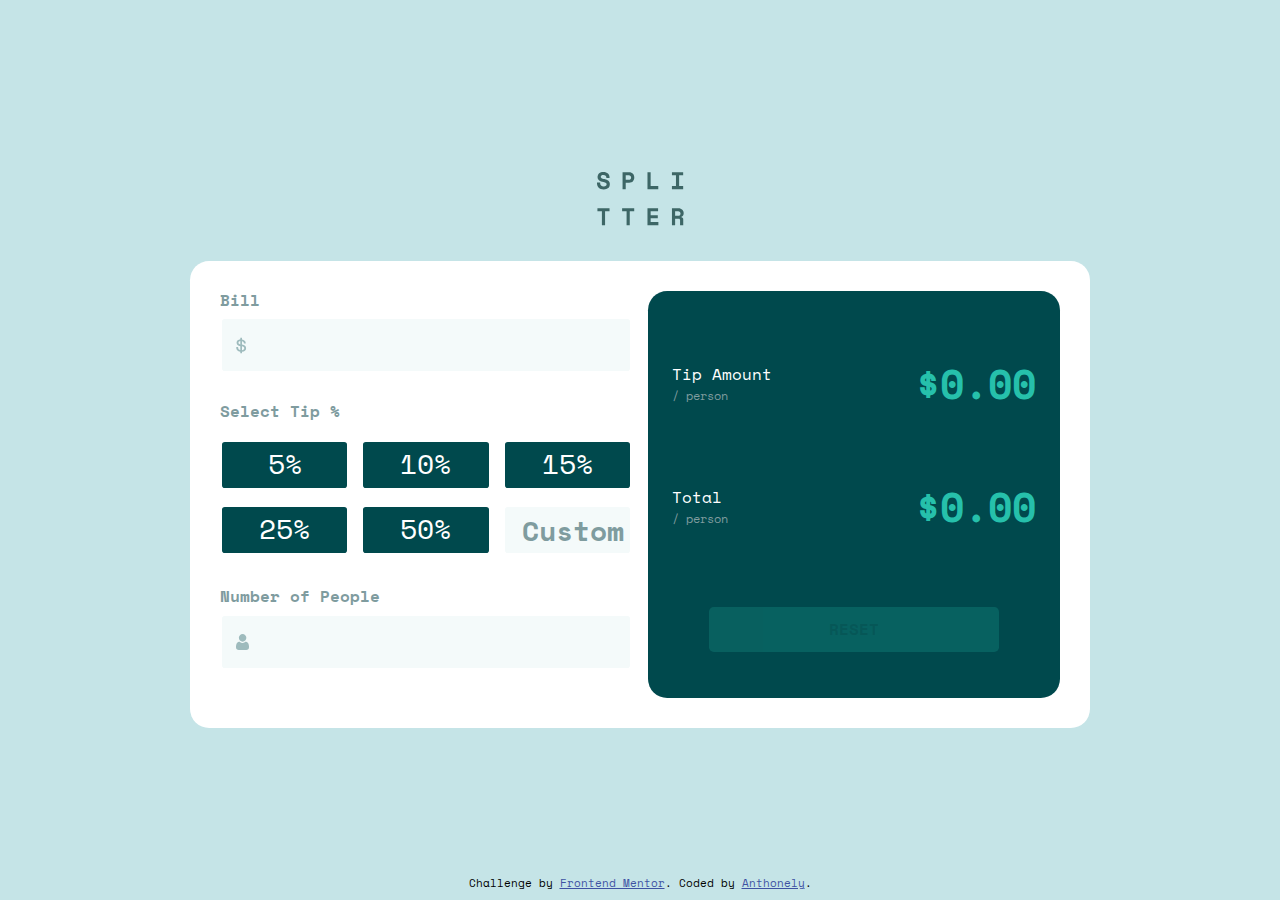
<file: index.html>
<!DOCTYPE html>
<html lang="en">

<head>
  <meta charset="UTF-8">
  <meta name="viewport" content="width=device-width, initial-scale=1.0">
  <link rel="icon" type="image/png" sizes="32x32" href="./images/favicon-32x32.png">
  <link rel="preconnect" href="https://fonts.googleapis.com">
  <link rel="preconnect" href="https://fonts.gstatic.com" crossorigin>
  <link href="https://fonts.googleapis.com/css2?family=Space+Mono:wght@400;700&display=swap" rel="stylesheet">
  <link rel="stylesheet" href="normalize.css">
  <link rel="stylesheet" href="styles.css">
  <title>Frontend Mentor | Tip calculator app</title>
</head>

<body>
  <header>
    <img class="logo" src="images/logo.svg" alt="Splitter">
  </header>
  <main>
    <form id="form" class="form">
      <div>
        <div>
          <label class="form__label" for="bill">Bill</label>
          <input class="form__input--bill form__input" type="text" required name="bill" id="bill">
        </div>

        <p class="form__label form__label--tip">Select Tip %</p>
        <div class="form__radio-container">
          <div>
            <input class="form__radio-container__input" id="tip1" type="radio" name="tip" value="5">
            <label class="form__radio-container__label" for="tip1">5%</label>
          </div>
          <div>
            <input class="form__radio-container__input" id="tip2" type="radio" name="tip" value="10">
            <label class="form__radio-container__label" for="tip2">10%</label>
          </div>
          <div>
            <input class="form__radio-container__input" id="tip3" type="radio" name="tip" value="15">
            <label class="form__radio-container__label" for="tip3">15%</label>
          </div>
          <div>
            <input class="form__radio-container__input" id="tip4" type="radio" name="tip" value="25">
            <label class="form__radio-container__label" for="tip4">25%</label>
          </div>
          <div>
            <input class="form__radio-container__input" id="tip5" type="radio" name="tip" value="50">
            <label class="form__radio-container__label" for="tip5">50%</label>
          </div>
          <div>
            <input class="form__radio-container__custom" id="custom" type="text" name="custom" placeholder="Custom">
          </div>
        </div>

        <label class="form__label" for="people">Number of People</label>
        <input class="form__input form__input--people" required type="text" name="people" id="people">
      </div>

      <div class="form__result">
        <div>
          <span class="form__result__neutral">Tip Amount</span>
          <span class="form__result__ghost">/ person</span>
        </div>
        <span class="form__result__big" id="tip-amount">$0.00</span>
        <div>
          <span class="form__result__neutral">Total</span>
          <span class="form__result__ghost">/ person</span>
        </div>
        <span class="form__result__big" id="total">$0.00</span>
        <input class="form__result__reset" name="reset" disabled type="reset" value="reset">
      </div>
    </form>
  </main>

  <footer class="attribution">
    Challenge by
    <a href="https://www.frontendmentor.io?ref=challenge" target="_blank">Frontend Mentor</a>. Coded by <a
      target="_blank" href="https://github.com/Anth029">Anthonely</a>.
  </footer>
  <script src="scripts.js"></script>
</body>

</html>
</file>
<file: styles.css>
* {
  box-sizing: border-box;
}

:root {
  --strong-cyan: hsl(172, 67%, 45%);
  --very-dark-cyan: hsl(183, 100%, 15%);
  --dark-grayish-cyan-1: hsl(186, 14%, 43%);
  --dark-grayish-cyan-2: hsl(184, 14%, 56%);
  --light-grayish-cyan-1: hsl(185, 41%, 84%);
  --light-grayish-cyan-2: hsl(189, 41%, 97%);
  --white: hsl(0, 0%, 100%);

  --border-radius: 1.2rem;
  --border-radius-input: .3rem;
  --margin-bottom-label: .5rem;
  --margin-bottom-input: 1.8rem;
}

body {
  min-height: 100vh;
  background-color: var(--light-grayish-cyan-1);
  display: flex;
  flex-direction: column;
  justify-content: center;
  align-items: center;
  font-family: 'Space Mono', monospace;
  font-weight: 400;
  padding: 1em 0;
  position: relative;
}

.logo {
  margin-bottom: 2em;
}

.form {
  min-width: 375px;
  max-width: 900px;
  background-color: var(--white);
  border-radius: var(--border-radius);
  padding: 30px;
  display: flex;
  flex-wrap: wrap;
  justify-content: center;
}

.form div:nth-child(1) {
  width: 100%;
}

.form__label {
  color: var(--dark-grayish-cyan-2);
  font-weight: 700;
  display: block;
  margin-bottom: var(--margin-bottom-label);
}

.form__label--tip {
  margin-top: 0;
  margin-bottom: 1.2em;
}

.form__input {
  color: var(--very-dark-cyan);
  font-size: 28px;
  font-weight: 700;
  text-align: right;
  padding-right: 0.5em;
  width: 100%;
  margin-bottom: var(--margin-bottom-input);
  height: 2em;
  border: 2px solid var(--white);
  outline: none;
  border-radius: var(--border-radius-input);
  background-color: var(--light-grayish-cyan-2);
  transition: border .2s;
}

.form__input:focus,
.form__radio-container__custom:focus {
  border: 2px solid var(--strong-cyan);
}

.form__input--bill {
  background-image: url(images/icon-dollar.svg);
  background-repeat: no-repeat;
  background-position: left 0.5em center;
}

.form__radio-container {
  width: 100%;
  display: flex;
  flex-wrap: wrap;
  gap: 12px;
  margin-bottom: var(--margin-bottom-input);
}

.form__radio-container > div {
  flex: 1 1 100px;
  position: relative;
}

.form__radio-container__input,
.form__radio-container__custom {
  appearance: none;
  outline: none;
  border: 2px solid var(--white);
  border-radius: var(--border-radius-input);
  background-color: var(--very-dark-cyan);
  width: 100%;
  height: 50px;
  transition: background-color, border .2s;
}

.form__radio-container__input:hover {
  background-color: var(--light-grayish-cyan-1);
}

.form__radio-container__input:checked {
  background-color: var(--strong-cyan);
}

.form__radio-container__label {
  color: var(--white);
  font-size: 28px;
  position: absolute;
  left: 50%;
  transform: translateX(-50%);
  top: 15%;
  transition: color .2s;
}

.form__radio-container__input:hover + .form__radio-container__label {
  color: #000;
}

.form__radio-container__input:checked + .form__radio-container__label {
  color: #000;
}

.form__radio-container__custom {
  text-align: right;
  padding-right: 6px;
  background-color: var(--light-grayish-cyan-2);
  color: var(--very-dark-cyan);
}

.form__radio-container__custom, 
.form__radio-container__custom::placeholder {
  color: var(--dark-grayish-cyan-2);
  font-size: 28px;
  font-weight: 700;
}

.form__input--people {
  background-image: url(images/icon-person.svg);
  background-repeat: no-repeat;
  background-position: left 0.5em center;
  margin-bottom: var(--margin-bottom-input);
}

.form__result {
  border-radius: var(--border-radius);
  background-color: var(--very-dark-cyan);
  display: flex;
  flex-wrap: wrap;
  justify-content: space-between;
  align-items: center;
  padding: 1.5em;
  padding-top: 3em;
  gap: 2em;
}

.form__result > * {
  flex: 1 1 30%;
}

.form__result__neutral {
  color: var(--white);
  display: block;
  margin-bottom: 2px;
}

.form__result__ghost {
  font-size: 12px;
  color: var(--dark-grayish-cyan-2);
}

.form__result__big {
  color: var(--strong-cyan);
  font-size: 2.5rem;
  text-align: right;
  font-weight: 700;
}

.form__result__reset {
  font-family: 'Space Mono', monospace;
  font-weight: 700;
  height: 2.8rem;
  max-width: 290px;
  margin-left: auto;
  margin-right: auto;
  background-color: var(--strong-cyan);
  text-transform: uppercase;
  border: none;
  border-radius: var(--border-radius-input);
}

.form__result__reset:hover {
  background-color: var(--light-grayish-cyan-1);
}

.form__result__reset:disabled {
  opacity: .2;
}

.attribution {
  position: absolute;
  bottom: 10px;
  font-size: 11px;
  text-align: center;
}

.attribution a {
  color: hsl(228, 45%, 44%);
}

@media screen and (min-width: 700px) {
  .form {
    gap: 1em;
  }

  .form > div {
    flex: 1 1 40%;
  }

  body {
    padding: 1em;
  }
}
</file>
